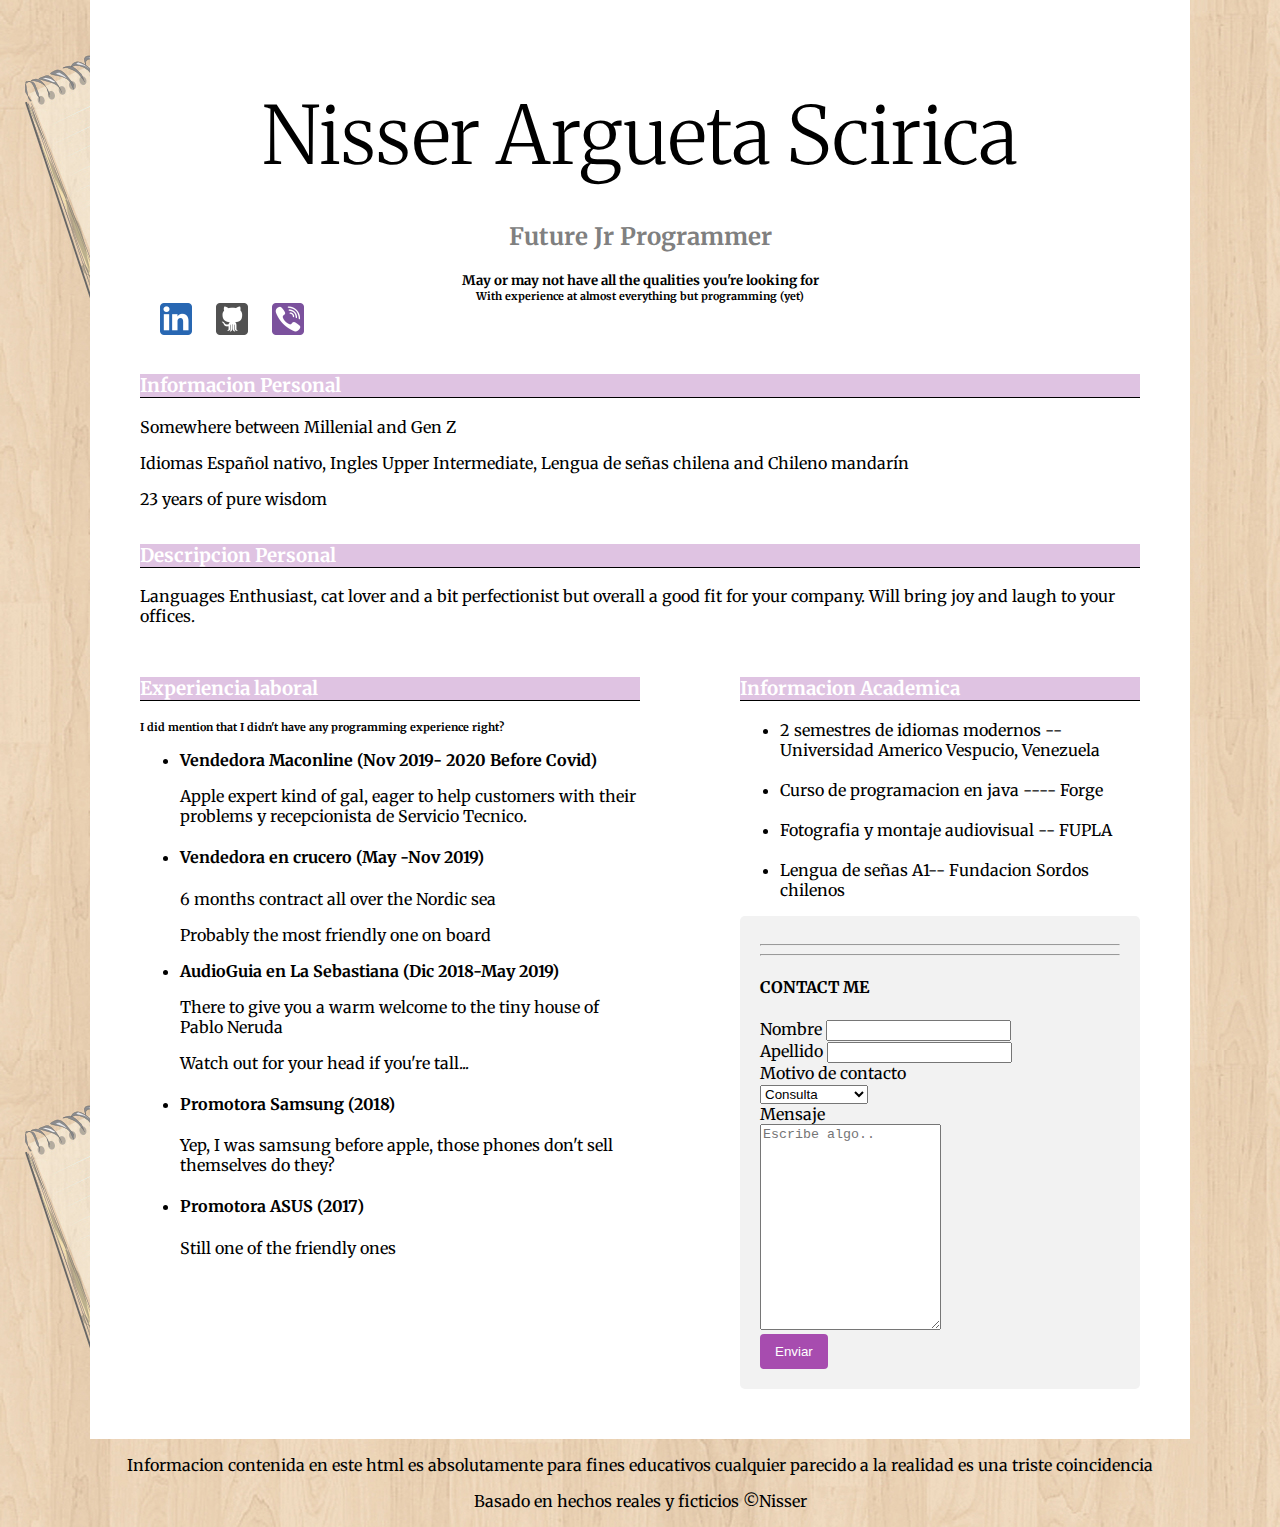
<file: index.html>
<!DOCTYPE html>
<html lang="es">

<head>
    <meta charset="UTF-8">
    <meta name="viewport" content="width=device-width, initial-scale=1.0">
    <title>Curriculum</title>
    <link rel="stylesheet" href="Style.css">
    <link href="https://fonts.googleapis.com/css2?family=Merriweather:ital,wght@0,300;0,400;1,300&display=swap"
        rel="stylesheet">
    <link rel="icon" href="cat.jpg" type="image/icon type">
</head>

<body>
    <div class="resume">
        <div class="nombre">
        <h1> Nisser Argueta Scirica</h1>
    </div>
        <h2>Future Jr Programmer </h2>
        <h5>May or may not have all the qualities you're looking for</h5>
        <h6>With experience at almost everything but programming (yet) </h6>
        <div class="contact">
            <span>
                <a href="https://www.google.cl" target="_bank">
                    <img src="linkedin.png">
                </a>
            </span>
            <span>
                <a href="https://www.google.cl" target="_bank">
                    <img src="github.png">
                </a>
            </span>
            <span>
                <a href="tel:+56223100200">
                    <img src="phone.png">
                </a>
            </span>
        </div>

        <h3>Informacion Personal</h3>
        <p>Somewhere between Millenial and Gen Z</p>
        <p>Idiomas Español nativo, Ingles Upper Intermediate, Lengua de señas chilena and Chileno mandarín</p>
        <p>23 years of pure wisdom </p>

        <h3>Descripcion Personal</h3>
        <p> Languages Enthusiast, cat lover and a bit perfectionist but overall a good fit for your company.
            Will bring joy and laugh to your offices.
        </p>
        <div class="Demasinfo">
            <div class="row">
                <div class="column left">
                    <h3>Experiencia laboral</h3>
                    <h6>I did mention that I didn't have any programming experience right?</h6>
                    <ul>
                        <li>
                            <b> Vendedora Maconline (Nov 2019- 2020 Before Covid)</b>
                            <p>Apple expert kind of gal, eager to help customers with their problems
                                y recepcionista de Servicio Tecnico.
                            </p>
                        </li>
                        <li>
                            <h4>Vendedora en crucero (May -Nov 2019)</h4>
                            <p>6 months contract all over the Nordic sea</p>
                            <p>Probably the most friendly one on board </p>
                        </li>
                        <li><b>AudioGuia en La Sebastiana (Dic 2018-May 2019)</b>
                            <p>There to give you a warm welcome to the tiny house of Pablo Neruda</p>
                            <p>Watch out for your head if you're tall...
                            </p>
                        </li>
                        <li>
                            <h4>Promotora Samsung (2018)</h4>
                            <p>Yep, I was samsung before apple, those phones don't sell themselves
                                do they?
                            </p>
                        </li>
                        <li>
                            <h4>Promotora ASUS (2017)</h4>
                            <p>Still one of the friendly ones</p>
                        </li>
                    </ul>
                </div>
               

                <div class="column right">
                    <h3>Informacion Academica</h3>
                    <ul>
                        <li>2 semestres de idiomas modernos -- Universidad Americo Vespucio, Venezuela</li>
                        <br>
                        <li>Curso de programacion en java ---- Forge </li>
                        <br>
                        <li>Fotografia y montaje audiovisual -- FUPLA</li>
                        <br>
                        <li>Lengua de señas A1-- Fundacion Sordos chilenos</li>
                    </ul>
                    <div class="container">
                        <hr>
                        <hr>
                        <h4>CONTACT ME</h4>
                        <form>
                            <label for="nombre">Nombre</label>
                            <input type="text" name="" id="">
                            <br>

                            <label for="apellido">Apellido</label>
                            <input type="text">
                            <br>
                            <label for="">Motivo de contacto</label>
                            <br>
                            <select name="" id="Motivo">
                                <option value="">Consulta</option>
                                <option value="">Oferta Laboral</option>
                                <option value="">Unas birras</option>
                                <option value="">Hola Profe</option>

                            </select>
                            <br>
                            <label for="mensaje">Mensaje</label>
                            <br>
                            <textarea id="subject" name="subject" placeholder="Escribe algo.." style="height:200px"></textarea>
                            <br>
                            <input type="submit" value="Enviar">
                        </form>
                    </div>
                </div>
            </div>
        </div>
    </div>
    <footer>
       <p> Informacion contenida en este html es absolutamente para fines educativos cualquier parecido a la realidad es una triste coincidencia
    </p>
    <p>Basado en hechos reales y ficticios &copy;Nisser</p>
</footer>

    
</body>

</html>
</file>
<file: Style.css>
body{
    font-family: 'Merriweather', serif;
   
    background-image: url('desk.jpg');
    margin: 0;
    }

   

.resume{
    
   width: 1000px; 
    margin: 0 auto;
     background-color:white;
    padding: 50px;
    overflow: hidden;

}
.contact {
    text-align: left;
}

.contact img {
    width: 32px;
    height: 32px;
    margin-left: 20px;
}

.contact a {
    text-decoration: none;
}
h1{
    margin-top: 0px;
    margin-bottom: 0px;
           color: mix(#fff, #e91e63, 85%);
        font-size: calc(1em + 5vw) ;  
        font-weight: 100;
        text-shadow: 
            -0.0075em 0.0075em 0 mix(#fff, #e91e63, 94%),
            0.005em 0.005em 0 mix(#fff, #e91e63, 60%),
            0.01em 0.01em 0 mix(#fff, #e91e63, 62%), 
            0.015em 0.015em mix(#fff, #e91e63, 64%), 
            0.02em 0.02em 0 mix(#fff, #e91e63, 66%), 
            0.025em 0.025em 0 mix(#fff, #e91e63, 68%),
            0.03em 0.03em 0 mix(#fff, #e91e63, 70%),
            0.035em 0.035em 0 mix(#fff, #e91e63, 72%);
    

}

h2{
margin-top: 0px;
color: grey;
text-align: center;
}

.resume h5,h6{
    text-align: center;
    margin: 0;
}

h1,h2 {
    border-bottom: solid 1px, black;
    margin-top: 35px;
    text-align: center;
}
h3{ 
     border-bottom: solid 1px black;
    margin-top: 35px;}
h3 {  
    color: white;
    background-color: rgb(223, 195, 226);
    
}
.Demasinfo h6{
    margin: 0mm;
    text-align: left;
}



.left {
    width: 50%;
    float: left;
    background-color: white;
}

.right {
    width: 40%;
    float: right;
    background-color: white;
}
input[type=submit] {
    background-color: #a74caf;
    color: white;
    padding: 10px 15px;
    border: none;
    border-radius: 4px;
    cursor: pointer;
  }
  input[type=submit]:hover {
    background-color: #83116a;
  }
  .container {
    border-radius: 5px;
    background-color: #f2f2f2;
    padding: 20px;
  }
  footer{
      text-align: center;
  }
</file>
